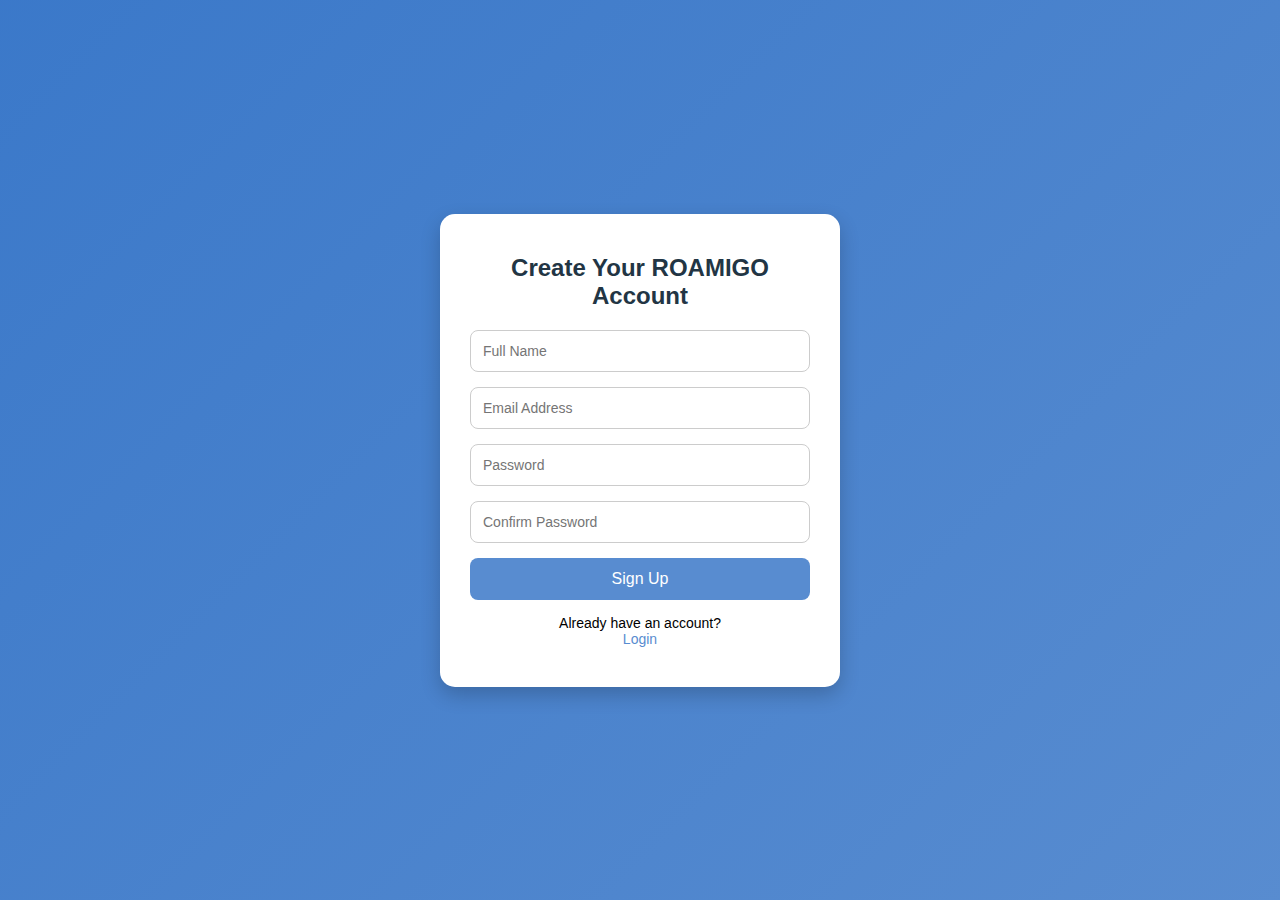
<file: signup.html>
<!DOCTYPE html>
<html lang="en">
<head>
  <meta charset="UTF-8" />
  <meta name="viewport" content="width=device-width, initial-scale=1.0" />
  <title>Sign Up | ROAMIGO</title>
  <link rel="stylesheet" href="style.css">
  <style>
    body {
      font-family: var(--ff-poppins);
      background: linear-gradient(135deg, var(--bright-navy-blue), var(--united-nations-blue));
      height: 100vh;
      display: flex;
      align-items: center;
      justify-content: center;
      margin: 0;
    }

    .signup-container {
      background: var(--white);
      width: 400px;
      border-radius: 15px;
      box-shadow: 0 8px 20px rgba(0, 0, 0, 0.2);
      padding: 40px 30px;
      text-align: center;
      animation: fadeIn 0.5s ease;
    }

    @keyframes fadeIn {
      from { opacity: 0; transform: translateY(-10px); }
      to { opacity: 1; transform: translateY(0); }
    }

    .signup-container h2 {
      color: var(--gunmetal);
      margin-bottom: 20px;
    }

    .signup-container input {
      width: 100%;
      padding: 12px;
      margin-bottom: 15px;
      border: 1px solid #ccc;
      border-radius: 8px;
      font-size: 14px;
    }

    .signup-container button {
      width: 100%;
      padding: 12px;
      background: var(--united-nations-blue);
      color: var(--white);
      font-size: 16px;
      border: none;
      border-radius: 8px;
      cursor: pointer;
      transition: background 0.3s;
    }

    .signup-container button:hover {
      background: var(--bright-navy-blue);
    }

    .signup-links {
      margin-top: 15px;
      font-size: 14px;
    }

    .signup-links a {
      color: var(--united-nations-blue);
      text-decoration: none;
    }

    .signup-links a:hover {
      text-decoration: underline;
    }
  </style>
</head>
<body>

  <div class="signup-container">
    <h2>Create Your ROAMIGO Account</h2>
    <form id="signupForm">
      <input type="text" id="fullname" placeholder="Full Name" required>
      <input type="email" id="email" placeholder="Email Address" required>
      <input type="password" id="password" placeholder="Password" required>
      <input type="password" id="confirmPassword" placeholder="Confirm Password" required>
      <button type="submit">Sign Up</button>
    </form>
    <div class="signup-links">
      <p>Already have an account? <a href="login.html">Login</a></p>
    </div>
  </div>

  <script>
    document.getElementById("signupForm").addEventListener("submit", function(e) {
      e.preventDefault();
      const fullname = document.getElementById("fullname").value.trim();
      const email = document.getElementById("email").value.trim();
      const pass = document.getElementById("password").value.trim();
      const confirm = document.getElementById("confirmPassword").value.trim();

      if (!fullname || !email || !pass || !confirm) {
        alert("Please fill in all fields!");
        return;
      }

      if (pass !== confirm) {
        alert("Passwords do not match!");
        return;
      }

      // Save signup data locally (simulate registration)
      localStorage.setItem("roamigoUser", email);
      localStorage.setItem("roamigoName", fullname);

      alert("Account created successfully!");
      window.location.href = "user-dashboard.html";
    });
  </script>

</body>
</html>
</file>
<file: style.css>
:root {

  /**
   * colors
   */

  --united-nations-blue: hsl(214, 56%, 58%);
  --bright-navy-blue: hsl(214, 57%, 51%);
  --spanish-gray: hsl(0, 0%, 60%);
  --black-coral: hsl(225, 8%, 42%);
  --oxford-blue: hsl(208, 97%, 12%);
  --yale-blue: hsl(214, 72%, 33%);
  --blue-ncs: hsl(197, 100%, 36%);
  --gunmetal: hsl(206, 34%, 20%);
  --gainsboro: hsl(0, 0%, 88%);
  --cultured: hsl(0, 0%, 98%);
  --white: hsl(0, 0%, 100%);
  --black: hsl(0, 0%, 0%);
  --onyx: hsl(0, 0%, 25%);
  --jet: hsl(0, 0%, 20%);

  /**
   * typography
   */

  --ff-poppins: "Poppins", sans-serif;
  --ff-montserrat: "Montserrat", sans-serif;

  --fs-1: calc(20px + 3.5vw);
  --fs-2: calc(18px + 1.6vw);
  --fs-3: calc(16px + 0.45vw);
  --fs-4: 15px;
  --fs-5: 14px;
  --fs-6: 13px;
  --fs-7: 12px;
  --fs-8: 11px;

  --fw-500: 500;
  --fw-600: 600;
  --fw-700: 700;
  --fw-800: 800;

  /**
   * transition
   */

  --transition: 0.25s ease-in-out;

  /**
   * spacing
   */

  --section-padding: 60px;

  /**
   * border-radius
   */

  --radius-15: 15px;
  --radius-25: 25px;

}





/*-----------------------------------*\
 * #RESET
\*-----------------------------------*/

*,
*::before,
*::after {
  margin: 0;
  padding: 0;
  box-sizing: border-box;
}

li {
  list-style: none;
}

a {
  text-decoration: none;
}

a,
img,
span,
input,
label,
button,
ion-icon {
  display: block;
}

input,
button {
  background: none;
  border: none;
  font: inherit;
}

button {
  cursor: pointer;
}

input {
  width: 100%;
}

ion-icon {
  pointer-events: none;
}

html {
  font-family: var(--ff-poppins);
  scroll-behavior: smooth;
}

body {
  background: var(--white);
}





/*-----------------------------------*\
 * #REUSED STYLE
\*-----------------------------------*/

.container {
  padding-inline: 15px;
}

.btn {
  color: var(--white);
  text-transform: uppercase;
  font-size: var(--fs-5);
  border-radius: 100px;
  padding: var(--padding, 8px 18px);
  border: var(--border-width, 2px) solid transparent;
  transition: var(--transition);
}

.btn-primary {
  background: rgb(21, 140, 176);
  color: black;
}

.btn-primary:is(:hover, :focus) {
  background: rgb(93, 179, 205);
}

.btn-secondary {
  border-color: var(--white);
}

.btn-secondary:is(:hover, :focus) {
  background: hsla(0, 0%, 100%, 0.1);
}

.h1,
.h2,
.h3 {
  font-weight: var(--fw-800);
  font-family: var(--ff-montserrat);
  text-transform: uppercase;
}

.h1 {
  color: var(--white);
  font-size: var(--fs-1);
}

.h2,
.h3 {
  color: var(--gunmetal);
}

.h2 {
  font-size: var(--fs-2);
}

.h3 {
  font-size: var(--fs-3);
  font-weight: var(--fw-700);
}

.section-subtitle {
  color: var(--bright-navy-blue);
  font-size: var(--fs-5);
  text-transform: uppercase;
  font-family: var(--ff-montserrat);
  margin-bottom: 8px;
}

.section-title {
  margin-bottom: 15px;
}

.section-text {
  color: var(--black-coral);
  margin-bottom: 30px;
}

.card-text {
  color: var(--black-coral);
  font-size: var(--fs-5);
}





/*-----------------------------------*\
 * #HEADER
\*-----------------------------------*/

.header {
  position: absolute;
  top: 0;
  left: 0;
  width: 100%;
  padding-top: 61px;
  z-index: 4;
}

.header-top {
  position: absolute;
  top: 0;
  left: 0;
  width: 100%;
  transition: var(--transition);
  border-bottom: 1px solid hsla(0, 0%, 100%, 0.1);
  padding-block: 15px;
  z-index: 1;
}

.header.active .header-top {
  position: fixed;
  background: var(--gunmetal);
}

.header-top .container {
  display: grid;
  grid-template-columns: repeat(3, 1fr);
  justify-items: flex-start;
  align-items: center;
}

.helpline-box .wrapper {
  display: none;
}

.helpline-box .icon-box {
  background: hsl(177, 57%, 51%);
  padding: 6px;
  border-radius: 50%;
  color: var(--white);
}

.helpline-box .icon-box ion-icon {
  --ionicon-stroke-width: 40px;
}

.header-top .logo {
  margin-inline: auto;
  margin-inline: auto;
  font-size: 2rem;
  color: white;
  font-weight: 600;
  text-transform: uppercase;
}

.header-top .logo img {
  max-width: 100px;
}

.header-btn-group {
  justify-self: flex-end;
  display: flex;
  align-items: center;
  gap: 10px;
  color: var(--white);
}

.search-btn,
.nav-open-btn {
  font-size: 30px;
  color: inherit;
}

.search-btn {
  font-size: 20px;
}

.header-bottom {
  border-bottom: 1px solid hsla(0, 0%, 100%, 0.1);
}

.header-bottom .container {
  display: flex;
  justify-content: space-between;
  align-items: center;
  padding-block: 15px;
}

.social-list {
  display: flex;
  align-items: center;
  gap: 5px;
}

.social-link {
  color: var(--white);
  padding: 8px;
  border: 1px solid hsla(0, 0%, 100%, 0.3);
  border-radius: 50%;
  font-size: 15px;
  transition: var(--transition);
}

.social-link:is(:hover, :focus) {
  background: hsla(0, 0%, 100%, 0.2);
}

.header .btn {
  --padding: 4px 20px;
}

.header .navbar {
  position: fixed;
  top: 0;
  right: -300px;
  width: 100%;
  max-width: 300px;
  height: 100%;
  background: var(--white);
  visibility: hidden;
  pointer-events: none;
  transition: 0.15s ease-in;
  z-index: 3;
}

.navbar.active {
  right: 0;
  visibility: visible;
  pointer-events: all;
  transition: 0.25s ease-out;
}

.navbar-top {
  display: flex;
  justify-content: space-between;
  align-items: center;
  padding: 40px 15px;
}

.navbar-top .logo img {
  width: 150px;
}

.nav-close-btn {
  font-size: 20px;
  color: var(--bright-navy-blue);
}

.nav-close-btn ion-icon {
  --ionicon-stroke-width: 80px;
}

.navbar-list {
  border-top: 1px solid hsla(0, 0%, 0%, 0.1);
}

.navbar-list li {
  border-bottom: 1px solid hsla(0, 0%, 0%, 0.1);
}

.navbar-link {
  padding: 15px 20px;
  color: var(--jet);
  font-weight: var(--fw-500);
  font-size: var(--fs-4);
  transition: var(--transition);
  text-transform: capitalize;
}

.navbar-link:is(:hover, :focus) {
  color: var(--bright-navy-blue);
}

.overlay {
  position: fixed;
  inset: 0;
  background: var(--black);
  opacity: 0;
  pointer-events: none;
  z-index: 2;
  transition: var(--transition);
}

.overlay.active {
  opacity: 0.7;
  pointer-events: all;
}





/*-----------------------------------*\
 * #HERO
\*-----------------------------------*/

.hero {
  background-image: url("https://images.pexels.com/photos/2662116/pexels-photo-2662116.jpeg");
  background-repeat: no-repeat;
  background-size: cover;
  background-position: center;
  background-color: hsla(0, 0%, 0%, 0.7);
  background-blend-mode: darken;
  display: grid;
  place-items: center;
  min-height: 600px;
  text-align: center;
  padding-top: 125px;
}

.hero-title {
  margin-bottom: 20px;
}

.hero-text {
  color: var(--white);
  font-size: var(--fs-5);
  margin-bottom: 40px;
}

.btn-group {
  display: flex;
  flex-wrap: wrap;
  justify-content: center;
  align-items: center;
  gap: 10px;
}





/*-----------------------------------*\
 * #TOUR SEARCH
\*-----------------------------------*/

.tour-search {
  background: hsl(187, 57%, 51%);

  padding-block: var(--section-padding);
}

.tour-search-form .input-label {
  color: var(--black);
  font-size: var(--fs-4);
  margin-left: 20px;
  margin-bottom: 10px;
}

.tour-search-form .input-field {
  background: var(--white);
  padding: 10px 15px;
  font-size: var(--fs-5);
  border-radius: 50px;
}

.tour-search-form .input-field::placeholder {
  color: var(--spanish-gray);
}

.tour-search-form .input-field::-webkit-datetime-edit {
  color: var(--spanish-gray);
  text-transform: uppercase;
}

.tour-search-form .input-wrapper {
  margin-bottom: 15px;
}

.tour-search .btn {
  width: 100%;
  --border-width: 1px;
  font-weight: var(--fw-600);
  margin-top: 35px;
}





/*-----------------------------------*\
 * #POPULAR
\*-----------------------------------*/

.popular {
  padding-block: var(--section-padding);
}

.popular-list,
.popular-list>li:not(:last-child) {
  margin-bottom: 30px;
}

.popular-card {
  position: relative;
  overflow: hidden;
  border-radius: var(--radius-25);
  height: 430px;
}

.popular-card .card-img {
  height: 100%;
}

.popular-card .card-img img {
  width: 100%;
  height: 100%;
  object-fit: cover;
}

.popular-card .card-content {
  position: absolute;
  bottom: 20px;
  left: 20px;
  right: 20px;
  background: var(--white);
  border-radius: var(--radius-25);
  padding: 20px;
}


.popular-card .card-rating {
  background: hsl(182, 57%, 51%);

  color: var(--white);
  position: absolute;
  top: 0;
  right: 25px;
  display: flex;
  align-items: center;
  gap: 1px;
  transform: translateY(-50%);
  padding: 6px 10px;
  border-radius: 20px;
  font-size: 14px;
}

.popular-card .card-subtitle {
  color: var(--blue-ncs);
  font-size: var(--fs-6);
  text-transform: uppercase;
  margin-bottom: 8px;
}

.popular-card .card-title {
  margin-bottom: 5px;
}

.popular-card :is(.card-subtitle, .card-title) > a {
  color: inherit;
}

.popular .btn {
  margin-inline: auto;
}





/*-----------------------------------*\
 * #PACKAGE
\*-----------------------------------*/

.package {
  padding-block: var(--section-padding);
}

.package-list {
  margin-bottom: 40px;
}

.package-list>li:not(:last-child) {
  margin-bottom: 30px;
}

.package-card {
  background: var(--cultured);
  overflow: hidden;
  border-radius: 15px;
}

.package-card .card-banner {
  height: 250px;
}

.package-card .card-banner img {
  width: 100%;
  height: 100%;
  object-fit: cover;
}

.package-card .card-content {
  padding: 30px 20px;
}

.package-card .card-title {
  margin-bottom: 15px;
}

.package-card .card-text {
  line-height: 1.6;
  margin-bottom: 20px;
}

.card-meta-list {
  background: var(--white);
  max-width: max-content;
  display: flex;
  flex-wrap: wrap;
  justify-content: center;
  align-items: center;
  padding: 8px;
  box-shadow: 0 0 5px hsla(0, 0%, 0%, 0.15);
  border-radius: 50px;
}

.card-meta-item {
  position: relative;
}

.card-meta-item:not(:last-child)::after {
  content: "";
  position: absolute;
  top: 4px;
  right: -1px;
  bottom: 4px;
  width: 1px;
  background: hsla(0, 0%, 0%, 0.3);
}

.meta-box {
  display: flex;
  justify-content: center;
  align-items: center;
  gap: 5px;
  padding-inline: 9px;
  color: var(--black-coral);
  font-size: var(--fs-8);
}

.meta-box>ion-icon {
  color: var(--bright-navy-blue);
  font-size: 13px;
}

.package-card .card-price {
  background: var(--united-nations-blue);
  color: var(--white);
  padding: 25px 20px;
  text-align: center;
}

.package-card .card-price .wrapper {
  display: flex;
  flex-wrap: wrap;
  justify-content: center;
  align-items: center;
  gap: 5px 15px;
  margin-bottom: 10px;
}

.package-card .card-price .reviews {
  font-size: var(--fs-5);
}

.package-card .card-rating {
  display: flex;
  justify-content: center;
  align-items: center;
  gap: 1px;
  font-size: 14px;
}

.package-card .card-rating ion-icon:last-child {
  color: hsl(0, 0%, 80%);
}

.package-card .price {
  font-size: var(--fs-2);
  font-family: var(--ff-montserrat);
  font-weight: var(--fw-800);
  margin-bottom: 20px;
}

.package-card .price span {
  font-size: var(--fs-7);
  font-weight: initial;
}

.package .btn {
  margin-inline: auto;
}





/*-----------------------------------*\
 * #GALLERY
\*-----------------------------------*/

.gallery {
  padding-block: var(--section-padding);
}

.gallery-list {
  display: grid;
  grid-template-columns: 1fr 1fr;
  gap: 10px;
}

.gallery-image {
  width: 100%;
  height: 100%;
  border-radius: var(--radius-15);
  overflow: hidden;
}

.gallery-item:nth-child(3) {
  grid-area: 1 / 2 / 3 / 3;
}

.gallery-image img {
  width: 100%;
  height: 100%;
  object-fit: cover;
}





/*-----------------------------------*\
 * #CTA
\*-----------------------------------*/

.cta {
  background: hsl(192, 57%, 51%);

  padding-block: var(--section-padding);
}

.cta :is(.section-subtitle, .section-title, .section-text) {
  color: var(--white);
}

.cta .section-text {
  font-size: var(--fs-5);
}





/*-----------------------------------*\
 * #FOOTER
\*-----------------------------------*/

.footer-top {
  background: var(--gunmetal);
  padding-block: var(--section-padding);
  color: var(--gainsboro);
}

.footer-brand {
  margin-bottom: 30px;
}

.footer-brand img {
  width: 180px;
}

.footer-brand .logo {
  margin-bottom: 20px;
}

.footer-text {
  font-size: var(--fs-5);
  line-height: 1.7;
}

.footer-contact {
  margin-bottom: 30px;
}

.contact-title {
  position: relative;
  font-family: var(--ff-montserrat);
  font-weight: var(--fw-500);
  margin-bottom: 30px;
}

.contact-title::after {
  content: "";
  position: absolute;
  bottom: -10px;
  left: 0;
  width: 50px;
  height: 2px;
  background: hsl(179, 57%, 51%);

}

.contact-text {
  font-size: var(--fs-5);
  margin-bottom: 15px;
  max-width: 200px;
}

.contact-item {
  display: flex;
  justify-content: flex-start;
  align-items: center;
  gap: 10px;
  margin-bottom: 10px;
}

.contact-item ion-icon {
  --ionicon-stroke-width: 40px;
}

.contact-link,
address {
  font-style: normal;
  color: var(--gainsboro);
  font-size: var(--fs-5);
}

.contact-link:is(:hover, :focus) {
  color: var(--white);
}

.form-text {
  font-size: var(--fs-5);
  margin-bottom: 20px;
}

.footer-form .input-field {
  background: var(--white);
  font-size: var(--fs-5);
  padding: 15px 20px;
  border-radius: 100px;
  margin-bottom: 10px;
}

.footer-form .btn {
  width: 100%;
}

.footer-bottom {
  --gunmetal: hsl(205, 36%, 17%);
  background: var(--gunmetal);
  padding-block: 20px;
  text-align: center;
}

.copyright {
  color: var(--gainsboro);
  font-size: var(--fs-5);
  margin-bottom: 10px;
}

.copyright a {
  color: inherit;
  display: inline-block;
}

.copyright a:is(:hover, :focus) {
  color: var(--white);
}

.footer-bottom-list {
  display: flex;
  align-items: center;
  justify-content: center;
  gap: 21px;
}

.footer-bottom-list>li {
  position: relative;
}

.footer-bottom-list>li:not(:last-child)::after {
  content: "";
  position: absolute;
  top: 3px;
  right: -10px;
  bottom: 3px;
  width: 1px;
  background: hsla(0, 0%, 100%, 0.2);
}

.footer-bottom-link {
  color: var(--gainsboro);
  font-size: var(--fs-7);
  transition: var(--transition);
}

.footer-bottom-link:is(:hover, :focus) {
  color: var(--white);
}





/*-----------------------------------*\
 * #GO TO TOP
\*-----------------------------------*/

.go-top {
  position: fixed;
  bottom: 15px;
  right: 15px;
  width: 35px;
  height: 35px;
  background: hsl(74.77deg 57% 51%);

  color: var(--white);
  display: grid;
  place-items: center;
  font-size: 18px;
  border-radius: 6px;
  box-shadow: 0 1px 3px hsla(0, 0%, 0%, 0.5);
  opacity: 0;
  transform: translateY(10px);
  visibility: hidden;
  transition: var(--transition);
}

.go-top.active {
  opacity: 0.8;
  transform: translateY(0);
  visibility: visible;
}

.go-top:is(:hover, :focus) {
  opacity: 1;
}





/*-----------------------------------*\
 * #MEDIA QUERIES
\*-----------------------------------*/

/**
 * responsive for larger than 580px screen
 */

@media (min-width: 580px) {

  /**
   * REUSED STYLE
   */

  .container {
    max-width: 580px;
    margin-inline: auto;
  }

  .btn {
    --fs-5: 16px;
    --padding: 12px 30px;
  }

  section:not(.cta) :is(.section-subtitle, .section-title, .section-text) {
    text-align: center;
  }

  .section-text {
    margin-bottom: 40px;
  }

  .card-text {
    --fs-5: 15px;
  }



  /**
   * HEADER
   */

  .header {
    padding-top: 83px;
  }

  .helpline-box .icon-box {
    padding: 14px;
  }

  .header-top .logo img {
    max-width: unset;
  }

  .search-btn {
    font-size: 30px;
  }

  .nav-open-btn {
    font-size: 40px;
  }

  .header .btn {
    --fs-5: 14px;
    --padding: 6px 20px;
  }



  /**
   * HERO
   */

  .hero {
    min-height: 800px;
    padding-top: 85px;
  }

  .hero-text {
    --fs-5: 15px;
  }

  .btn-group {
    gap: 20px;
  }



  /**
   * TOUR SEARCH
   */

  .tour-search-form {
    display: grid;
    grid-template-columns: 1fr 1fr;
    align-items: flex-end;
    gap: 15px;
  }

  .tour-search-form .input-wrapper {
    margin-bottom: 0;
  }

  .tour-search-form .input-field {
    padding: 16px 20px;
  }

  .tour-search .btn {
    grid-column: span 2;
    margin-top: 20px;
  }



  /**
   * POPULAR
   */

  .popular-card .card-content {
    right: auto;
  }



  /**
   * FOOTER
   */

  .footer .container {
    display: grid;
    grid-template-columns: 1fr 1fr;
    gap: 30px;
  }

  .footer-form {
    grid-column: span 2;
  }

  .footer-bottom {
    text-align: left;
  }

  .copyright {
    margin-bottom: 0;
  }

  .footer-bottom-list {
    justify-content: flex-end;
  }

}





/**
 * responsive for larger than 768px screen
 */

@media (min-width: 768px) {

  /**
   * CUSTOM PROPERTY
   */

  :root {

    /**
     * typography
     */

    --fs-5: 15px;

  }



  /**
   * REUSED STYLE
   */

  .container {
    max-width: 800px;
  }

  .section-text {
    max-width: 60ch;
    margin-inline: auto;
  }



  /**
   * HEADER
   */

  .helpline-box {
    display: flex;
    justify-content: flex-start;
    align-items: center;
    gap: 10px;
  }

  .helpline-box .wrapper {
    display: block;
    color: var(--white);
    font-size: var(--fs-6);
  }

  .social-list {
    gap: 10px;
  }



  /**
   * POPULAR
   */

  .popular-list {
    display: grid;
    grid-template-columns: 1fr 1fr;
    gap: 30px;
    margin-bottom: 50px;
  }

  .popular-list>li:not(:last-child) {
    margin-bottom: 0;
  }

  .popular-card .card-content {
    right: 20px;
  }



  /**
   * PACKAGE
   */

  .package-list {
    margin-bottom: 50px;
  }

  .package-list>li:not(:last-child) {
    margin-bottom: 40px;
  }

  .package-card {
    display: grid;
    grid-template-columns: 1.3fr 1.5fr 1fr;
  }

  .package-card .card-banner {
    height: 100%;
  }

  .package-card .card-content {
    padding: 40px;
  }

  .package-card .card-price {
    display: grid;
    place-content: center;
  }

  .package-card .card-price .wrapper {
    margin-bottom: 15px;
  }



  /**
   * GALLERY
   */

  .gallery {
    padding-bottom: calc(var(--section-padding * 2));
  }

  .gallery-list {
    grid-template-columns: repeat(3, 1fr);
    gap: 20px;
  }

  .gallery-image {
    border-radius: var(--radius-25);
  }



  /**
   * CTA
   */

  .cta .container {
    display: flex;
    justify-content: space-between;
    align-items: center;
  }

  .cta-content {
    width: calc(100% - 225px);
  }

  .cta .section-text {
    margin-inline: 0;
  }



  /**
   * FOOTER
   */

  .form-wrapper {
    display: flex;
    justify-content: flex-start;
    align-items: center;
    gap: 20px;
  }

  .footer-form .input-field {
    margin-bottom: 0;
  }

  .footer-form .btn {
    width: max-content;
  }

}





/**
 * responsive for larger than 992px screen
 */

@media (min-width: 992px) {

  /**
   * REUSED STYLE
   */

  .container {
    max-width: 1050px;
  }



  /**
   * HEADER
   */

  .header.active .header-top {
    position: unset;
    background: unset;
  }

  .nav-open-btn,
  .navbar-top {
    display: none;
  }

  .header-bottom {
    border-bottom: none;
  }

  .header.active .header-bottom {
    position: fixed;
    top: 0;
    left: 0;
    width: 100%;
    background: var(--white);
    color: var(--onyx);
    box-shadow: 0 2px 5px hsla(0, 0%, 0%, 0.08);
    transition: var(--transition);
  }

  .header-bottom .container {
    padding-block: 0;
  }

  .header .navbar {
    all: unset;
  }

  .navbar-list {
    border-top: none;
    display: flex;
    justify-content: center;
    align-items: center;
  }

  .navbar-list li {
    border-bottom: none;
  }

  .navbar-link:hover {
    color: black;
    background: hsl(176, 57%, 51%);
    box-shadow: rgba(100, 100, 111, 0.2) 0px 7px 29px 0px;
  }

  .navbar-link {
    color: var(--white);
    --fs-4: 16px;
    font-weight: unset;
    text-transform: uppercase;
    padding: 20px 15px;
  }

  .header.active .navbar-link {
    color: var(--onyx);
  }

  .header.active .navbar-link:is(:hover, :focus) {
    color: var(--bright-navy-blue);
  }

  .header.active .social-link {
    color: var(--onyx);
    border-color: hsla(0, 0%, 0%, 0.15);
  }

  .overlay {
    display: none;
  }



  /**
   * HERO
   */

  .hero .container {
    max-width: 740px;
  }



  /**
   * TOUR SEARCH
   */

  .tour-search-form {
    grid-template-columns: repeat(5, 1fr);
  }

  .tour-search .btn {
    --padding: 15px;
    grid-column: unset;
    margin-top: 0;
  }



  /**
   * POPULAR
   */

  .popular-list {
    grid-template-columns: repeat(3, 1fr);
  }



  /**
   * PACKAGE
   */

  .meta-box {
    --fs-8: 13px;
  }

  .meta-box>ion-icon {
    font-size: 15px;
  }



  /**
   * CTA
   */

  .cta .section-title {
    max-width: 25ch;
  }



  /**
   * FOOTER
   */

  .footer-top .container {
    grid-template-columns: repeat(3, 1fr);
    gap: 50px;
  }

  .footer-form {
    grid-column: unset;
  }

  .form-wrapper {
    flex-direction: column;
  }

  .footer-form .btn {
    width: 100%;
  }

}





/**
 * responsive for larger than 1200px screen
 */

@media (min-width: 1200px) {

  /**
   * CUSTOM PROPERTY
   */

  :root {

    /**
     * spacing
     */

    --section-padding: 100px;

  }



  /**
   * REUSED STYLE
   */

  .container {
    max-width: 1180px;
  }
 
} 
/* ==========================
   NAMESPACED: All Packages
   (Append this block at the end of style.css)
   ========================== */

#all-packages { background: #f8fafc; padding: 60px 0; }
#all-packages .container { max-width:1100px; margin:0 auto; padding:0 20px; }
#all-packages .section-subtitle { text-align:center; color:var(--united-nations-blue); font-weight:600; text-transform:uppercase; }
#all-packages h2 { text-align:center; font-size:32px; margin-bottom:8px; color:var(--gunmetal); }

#all-packages .controls { display:flex; gap:12px; flex-wrap:wrap; align-items:center; margin:30px 0; }
#all-packages .search { flex:1; min-width:220px; display:flex; align-items:center; background:#fff; padding:8px 10px; border-radius:8px; border:1px solid #e6e6e6; }
#all-packages .search input { flex:1; border:0; outline:0; font-size:14px; color:var(--onyx); }
#all-packages select, #all-packages .chip { border-radius:8px; border:1px solid #e6e6e6; padding:8px 10px; background:#fff; cursor:pointer; color:var(--onyx); }
#all-packages .chips { display:flex; gap:8px; flex-wrap:wrap; }
#all-packages .chip.active { background:var(--united-nations-blue); color:var(--white); border-color:transparent; }

#all-packages .grid { display:grid; grid-template-columns:repeat(auto-fit, minmax(300px,1fr)); gap:20px; }
#all-packages .package-card-new { background:#fff; border-radius:10px; box-shadow:0 3px 10px rgba(0,0,0,0.08); overflow:hidden; transition:transform .18s ease; display:flex; flex-direction:column; }
#all-packages .package-card-new:hover { transform:translateY(-6px); }
#all-packages .package-card-new img { width:100%; height:200px; object-fit:cover; display:block; }
#all-packages .package-card-new .content { padding:16px; flex:1; display:flex; flex-direction:column; justify-content:flex-start; }
#all-packages .package-card-new h3 { margin:0 0 8px 0; color:var(--onyx); font-size:16px; }
#all-packages .package-card-new p { font-size:14px; color:var(--black-coral); margin-bottom:12px; }
#all-packages .price { color:var(--united-nations-blue); font-weight:700; }
#all-packages .btn-view { display:inline-block; background:var(--united-nations-blue); color:var(--white); padding:8px 14px; border-radius:6px; text-decoration:none; }

/* ==========================
   GALLERY PROTECTION RESET
   Ensures gallery images/layout remain unaffected
   (Append this block right after the namespaced block)
   ========================== */

#gallery,
.gallery {
  all: unset;
  display: block;
  box-sizing: border-box;
}

/* restore the typical site container behavior inside gallery */
#gallery .container,
.gallery .container {
  box-sizing: border-box;
  padding-inline: 15px;
}

/* grid layout used by your gallery (matches your earlier CSS) */
#gallery .gallery-list,
.gallery .gallery-list {
  display: grid;
  grid-template-columns: 1fr 1fr;
  gap: 10px;
  margin: 0;
  padding: 0;
}

/* ensure gallery items keep their correct sizing */
#gallery .gallery-item,
.gallery .gallery-item {
  box-sizing: border-box;
  width: auto;
}

/* Force gallery images to keep intended behavior (height:100% + cover) */
#gallery .gallery-image img,
.gallery .gallery-image img,
#gallery img,
.gallery img {
  width: 100% !important;
  height: 100% !important;
  object-fit: cover !important;
  display: block !important;
}
/* === LOGIN BUTTON STYLES === */

.header-btn-group {
  display: flex;
  align-items: center;
  gap: 12px;
}

.login-btn a {
  color: white;
  text-decoration: none;
}

.btn-secondary.login-btn {
  background: transparent;
  border: 2px solid var(--white);
  color: var(--white);
  transition: var(--transition);
}

.btn-secondary.login-btn:hover {
  background: var(--bright-navy-blue);
  border-color: var(--bright-navy-blue);
  color: var(--white);
}
/* === SIGNUP BUTTON STYLES === */

.signup-btn a {
  color: white;
  text-decoration: none;
}

.btn-secondary.signup-btn {
  background: transparent;
  border: 2px solid var(--white);
  color: var(--white);
  transition: var(--transition);
}

.btn-secondary.signup-btn:hover {
  background: var(--united-nations-blue);
  border-color: var(--united-nations-blue);
  color: var(--white);
}
</file>
